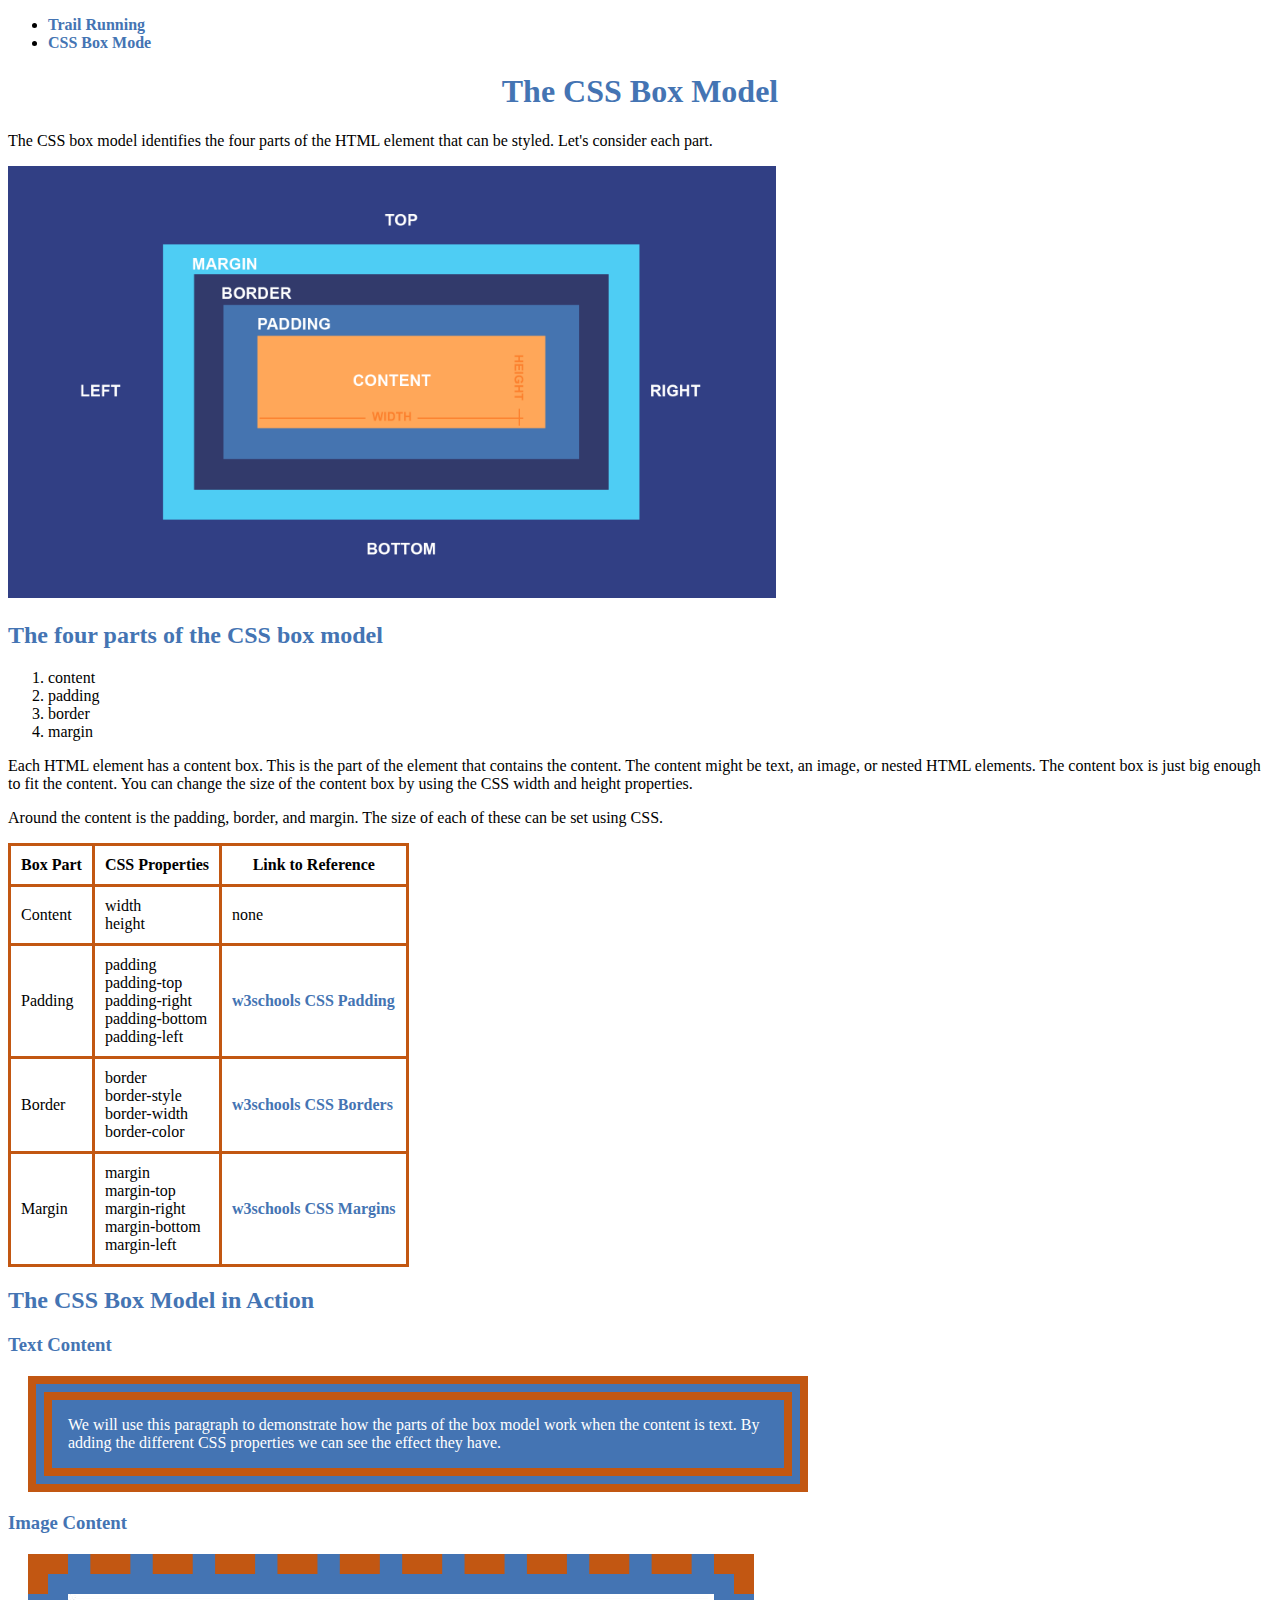
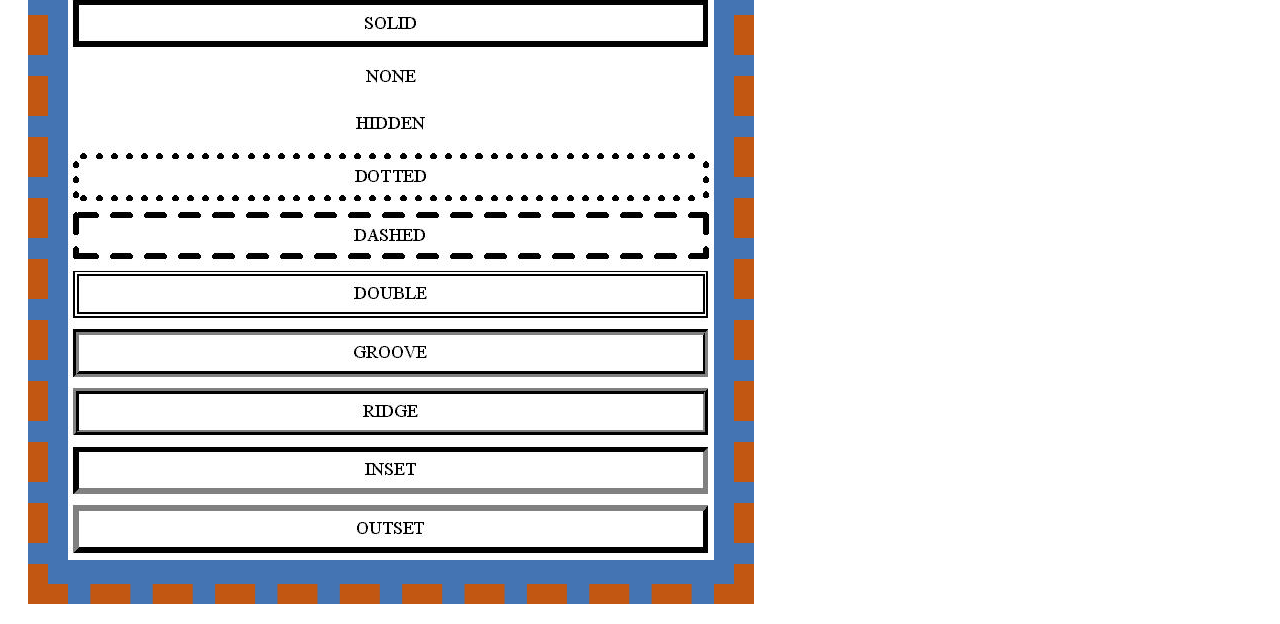
<file: box_model.html>
<!doctype html>
<html lang="en-US">

<head>
<meta charset="UTF-8">

<title>The CSS Box Model</title>

<meta name="description" content="A Breakdown of the CSS Box Model">
<meta name="keywords" content="HTML, CSS, HTML element, CSS Box Model, 
                               Content, Padding, Border, Margin">
<meta name="author" content= "Linda DuHadway, John Rippy">
<meta name="viewport" content="width=device-width, initial-scale=1.0">
<link rel="stylesheet" href="resources/box_model_style.css">
    </head>

<body>
    
    
    <ul> 
        <li><a href="running.html">Trail Running</a></li>
        <li><a href="box_model.html">CSS Box Mode </a></li>
    </ul>

<h1>The CSS Box Model</h1>

    <p>The CSS box model identifies the four parts of the HTML element that 
        can be styled. Let's consider each part.</p>
    
        <img src="resources/box_model.png" alt="Diagram of CSS Box model"
         width="768" height="432">

<h2>The four parts of the CSS box model </h2>
    <ol>
        <li>content</li>
        <li>padding</li>
        <li>border</li>
        <li>margin</li>
    </ol>
    
     <p>
        Each HTML element has a content box. This is the part of the 
        element that contains the content. The content might be text,
        an image, or nested HTML elements. The content box is just big
        enough to fit the content. You can change the size of the 
        content box by using the CSS width and height properties.
        </p>

    <p>Around the content is the padding, border, and margin. The size of
        each of these can be set using CSS. </p>

    
    <table>
        <tr>        
            <th>
                Box Part
            </th>
            <th>
                CSS Properties
            </th>
            <th>
                Link to Reference
            </th>
        </tr>
        <tr>        
            <td>
                Content
            </td>
            <td>
                width<br>height
            </td>
            <td>
                 none
            </td>
        </tr>
        <tr> 
            <td>
                Padding
            </td>
            <td>
                padding<br>padding-top<br>padding-right<br>padding-bottom
                <br>padding-left
            </td>
            <td>
                <a href="https://www.w3schools.com/css/css_padding.asp">
                    w3schools CSS Padding</a>
            </td>
        </tr>
        <tr>
            <td>
                Border
            </td>
            <td>
                border<br>border-style<br>border-width<br>border-color
            </td>
            <td>
                <a href="https://www.w3schools.com/css/css_border.asp">
                    w3schools CSS Borders</a>
            </td>
        </tr>
        <tr>
            <td>
                Margin
            </td>
            <td>
                margin<br>margin-top<br>margin-right<br>margin-bottom
                <br>margin-left
            </td>
            <td>
                <a href="https://www.w3schools.com/css/css_margin.asp">
                    w3schools CSS Margins</a>
            </td>
        </tr>
    </table>


<h2>The CSS Box Model in Action</h2>

<h3>Text Content</h3>

    <p class="Content">We will use this paragraph to demonstrate how the 
        parts of the box model work when the content is text. By adding 
        the different CSS properties we can see the effect they have.
    </p>

<h3>Image Content</h3>
    
    <a href="https://css-tricks.com/almanac/properties/b/border/">
        <div><img src="resources/border.jpg" 
             alt="Examples of different border types"
                  width="646" height="566"></div>
    </a>

    
</body>
</html>
</file>
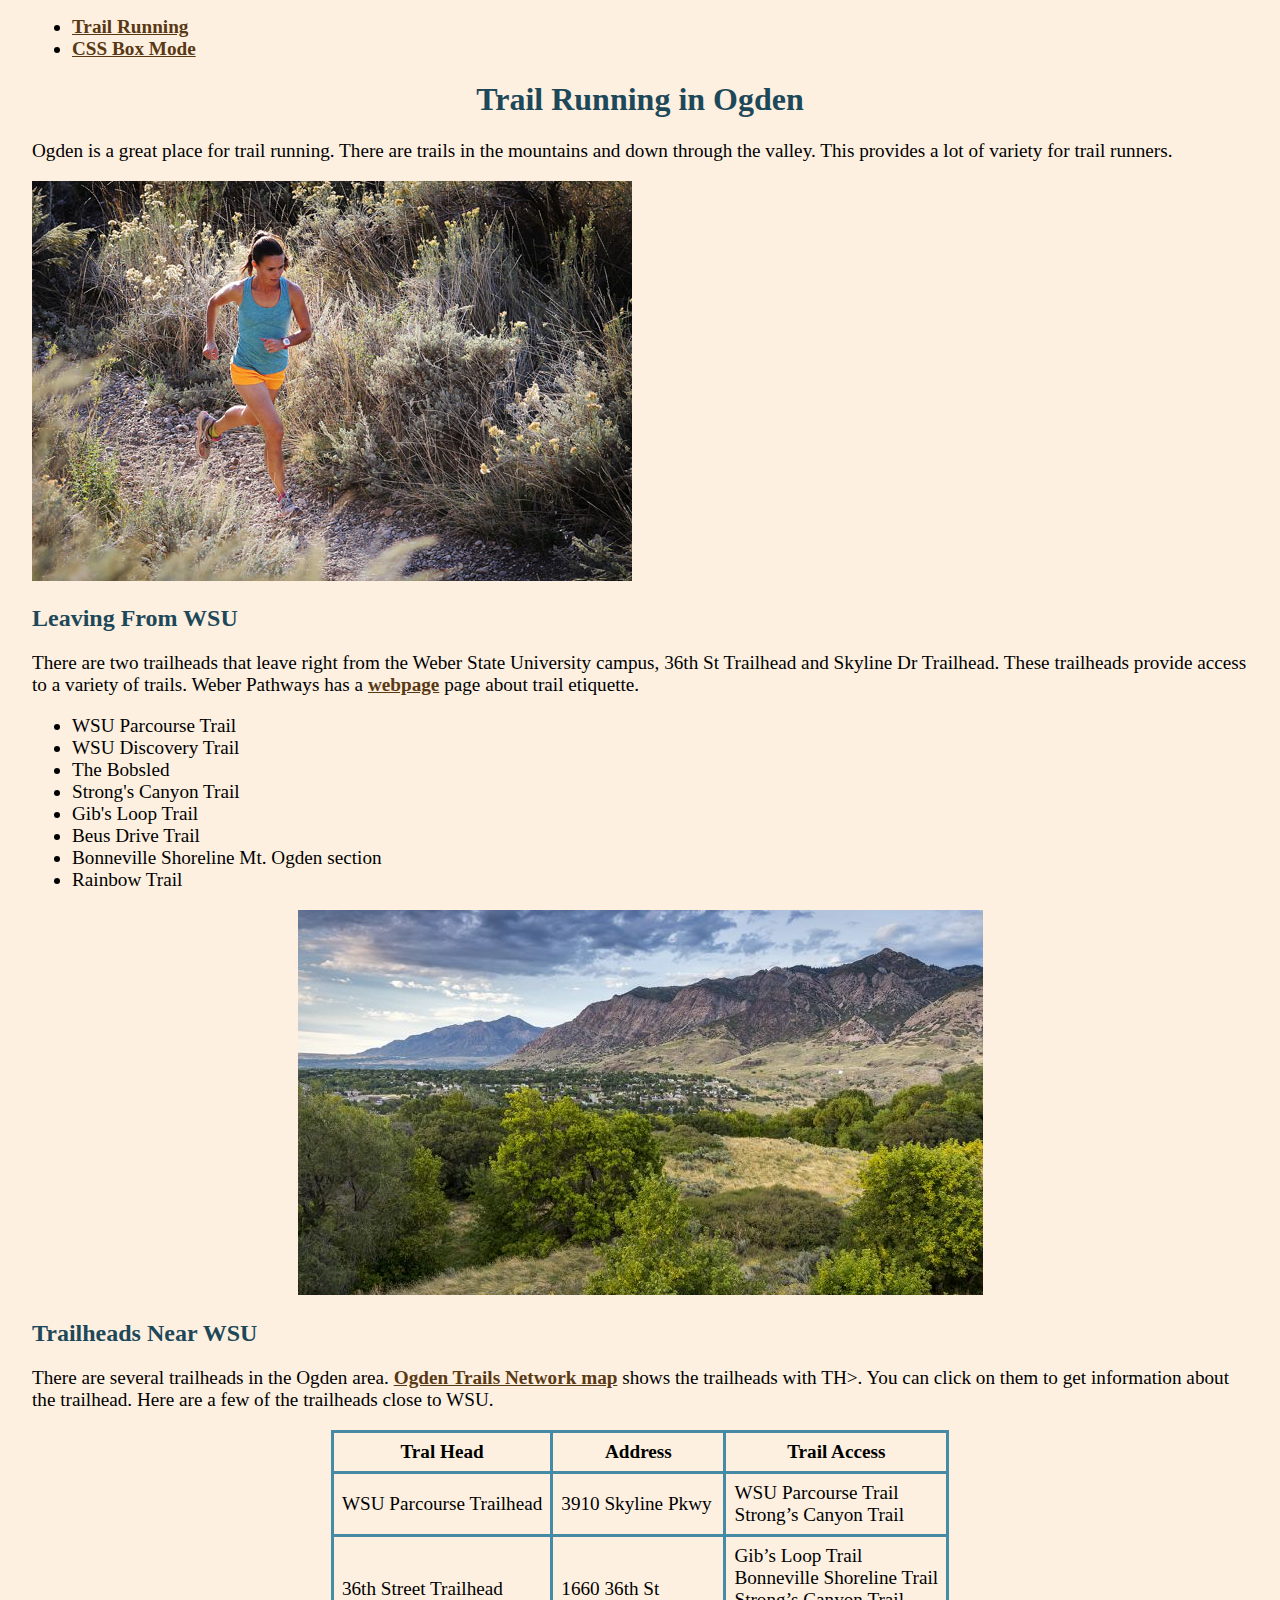
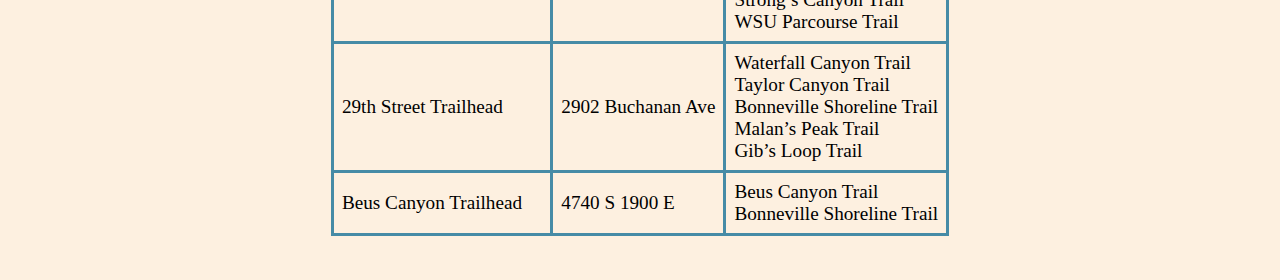
<file: running.html>
<!doctype html>
<html lang="en-US">

<head>
<meta charset="UTF-8">

<title>Trail Running</title>

<meta name="description" content="A brief view of trail running in Ogden">
<meta name="keywords" content="Trail running, Ogden, Trails, Running">
<meta name="author" content= "Linda DuHadway, John Rippy">
<meta name="viewport" content="width=device-width, initial-scale=1.0">

<link rel="stylesheet" href="resources/running_style.css">
    </head>

<body>

   <ul>
        <li><a href="running.html">Trail Running</a></li>
        <li><a href="box_model.html">CSS Box Mode </a></li>
    </ul>

    <h1>Trail Running in Ogden</h1>

    <p>Ogden is a great place for trail running. There are trails in the 
        mountains and down through the valley. This provides a lot of variety
        for trail runners. </p>

    <a href="https://www.ogdenmarathon.com/">
        <img src="resources/runner.jpg"                                     
        alt="Cynthia Fowler running on a trail in the Ogden area" 
             width="600" height="400">
    </a>

    <h2>Leaving From WSU</h2>

    <p>There are two trailheads that leave right from the Weber State 
        University campus, 36th St Trailhead and Skyline Dr Trailhead.
        These trailheads provide access to a variety of trails. Weber 
        Pathways has a 
        <a href="https://www.weberpathways.org/trail-etiquette">webpage</a>
        page about trail etiquette.</p>

<ul>
    <li>WSU Parcourse Trail</li>
    <li>WSU Discovery Trail</li>
    <li>The Bobsled</li>
    <li>Strong's Canyon Trail</li>
    <li>Gib's Loop Trail</li>
    <li>Beus Drive Trail</li>
    <li>Bonneville Shoreline Mt. Ogden section</li>
    <li>Rainbow Trail</li>
    </ul>
    
    <p class="picture">
    <img src="resources/view.jpg" alt="View of a trail in the Ogden mountains" 
     width="685" Height="385"> 
    </p>
        
    <h2>Trailheads Near WSU</h2>

    <p>There are several trailheads in the Ogden area.    
        <a href="http://trails.ogdencity.com/">Ogden Trails Network map</a>
        shows the trailheads with TH>. You can click on them to get 
        information about the trailhead. Here are a few of the trailheads
        close to WSU.</p>

    
<div>
<table>
<tr> 
                <!begins the first row>
    
    <th><!this makes it a header within the table>
        Tral Head</th>
    <th>Address</th>
    <th>Trail Access</th>
    </tr>
                <!ends the first row>
<tr>
                <!begins the second row>
    <td>WSU Parcourse Trailhead</td>
<td>3910 Skyline Pkwy</td>
<td>WSU Parcourse Trail<br>
                <!the br (break) starts a new line within the row>
    Strong’s Canyon Trail</td>
    </tr>
                <!ends second row>
<tr>
                <!begins the third row>
<td>36th Street Trailhead</td>
<td>1660 36th St</td>
<td>Gib’s Loop Trail<br>Bonneville Shoreline Trail<br>Strong’s Canyon Trail
    <br>WSU Parcourse Trail</td>
    </tr>
                <!ends the third row>
<tr>
                <!begins the fourth row>
<td>29th Street Trailhead</td>
<td>2902 Buchanan Ave</td>
<td>Waterfall Canyon Trail<br>Taylor Canyon Trail<br>Bonneville Shoreline Trail<br>
    Malan’s Peak Trail<br>Gib’s Loop Trail</td>
    </tr>
                <!ends the fourth row>
    
<tr>
                <!begins the fifth row>
<td>Beus Canyon Trailhead</td>
<td>4740 S 1900 E</td>
<td>Beus Canyon Trail<br>Bonneville Shoreline Trail</td>
    </tr>
                <!ends the fifth row>
    </table>
    </div>

</body>
</html>
</file>
<file: resources/box_model_style.css>
/*
  white: #FFFFFF
  Accent 1:#4474b3
  Accent 2: #C25712
*/



h1, h2, h3 {
    color:#4474b3;
}

h1 {
    text-align: center;
}

td, th {
    border: solid #C25712 3.5px;
    padding: 10px;
}

table {
    border-collapse: collapse;
}

a {
    color: #4474b3;
    font-weight: bold;
    text-decoration: none;
}

a:hover {
    color: #C25712
}

p.Content {
    background-color: #4474b3;
    color: white;
    width: 700px;
    padding: 16px;
    border: double 24px #C25712;
    margin: 20px;
}

div {
    text-align: Center;
    background-color: #4474b3;
    width: 646px;
    padding: 20px;
    border: dashed #C25712 20px;
    margin: 20px;
}
</file>
<file: resources/running_style.css>
/*

/* 
 * blue: #468BA6
 * orange: #F29A2E  
 * light orange: #FDF0E0
 * darker blue: #1D4859
 * brown: #593814
 */


/*How to create a background color to the webpage*/
body {
    background-color: #FDF0E0;
}

/*This is how to have space between the edges of the page and 
 * everything in it*/
body{
    padding: 0 24px 36px 24px;
}


/*How to change the color of a text hyperlink*/
a {
    color: #593814;
    font-weight: bold;
}

/*How to change the color of a text hyperlink when the mouse hovers
 * over the text*/
a:hover {
    color:#1D4859;
}


/*How to change the font color*/
h1, h2 {
    color: #1D4859;
}


/*How to center using text-align*/
h1 {
    text-align: center;
}


/*How to center using text-align that is specific to one object
 * This method requires changes in the HTML file
 * The picture is put into a paragraph with a specific attribute
 * <p class = "picture">*/
p.picture {
    text-align: center;
}


/*How to change the font size*/
p, li, th, td {
    font-size: 1.2em;
}


/*how to create borders in a table */
th, td {
    /* border-coler: #468BA6;
     * border-style: solid;
     * border-width: 3px;*/
    border: #468BA6 solid 3px;
}


/*How to make the border lines between each cell be one line */
table {
    border-collapse: collapse;
}


/*How to create space between the words within a table and the 
 * borders of the table*/
th, td {
    padding: 8px; 
    /*This method gives padding to top, bottom, left and right
     * padding: 6px 12px 8px 16px
     * padding: top  right  bottom  left*/
}


/*How to center something without text-align*/
table{
    margin-left: auto;
    margin-right: auto;
}





/* block  display
 * specified width
 * left and right margins need to be equal    -   set to auto
 * */
</file>
